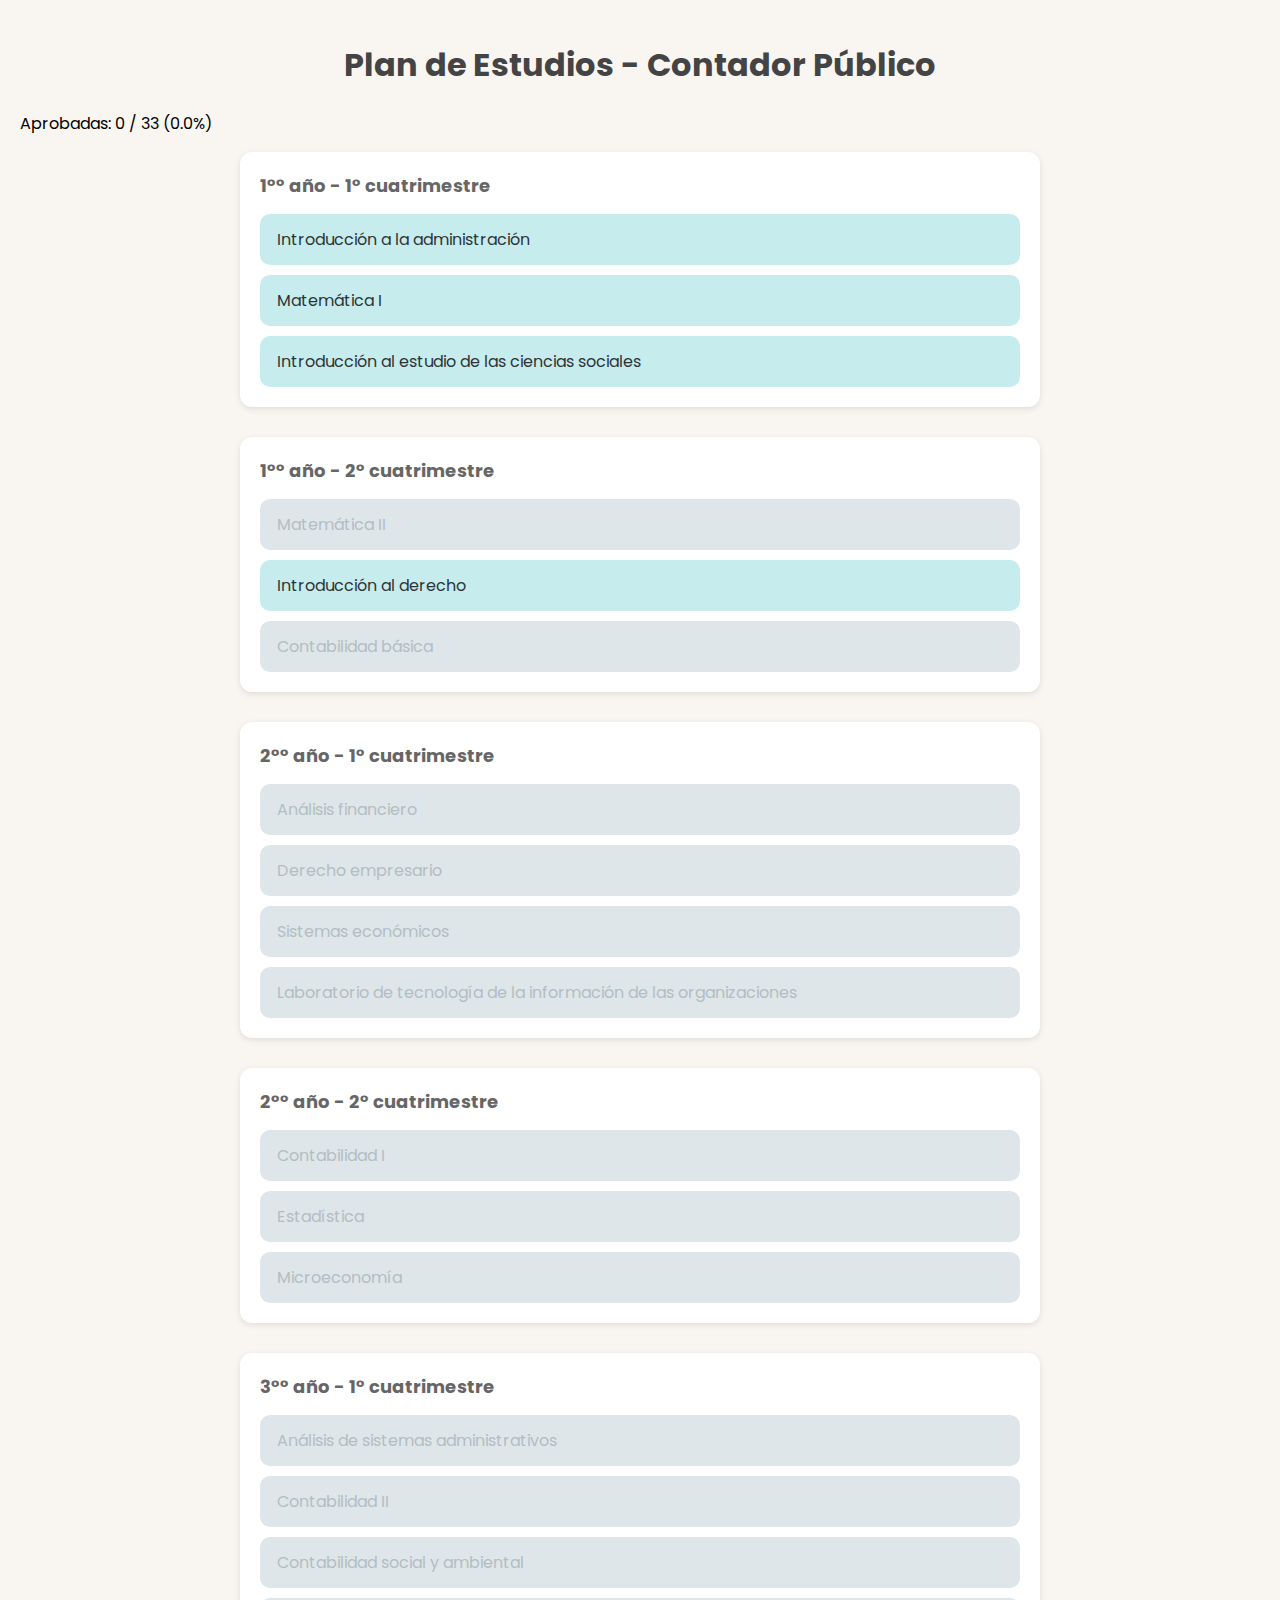
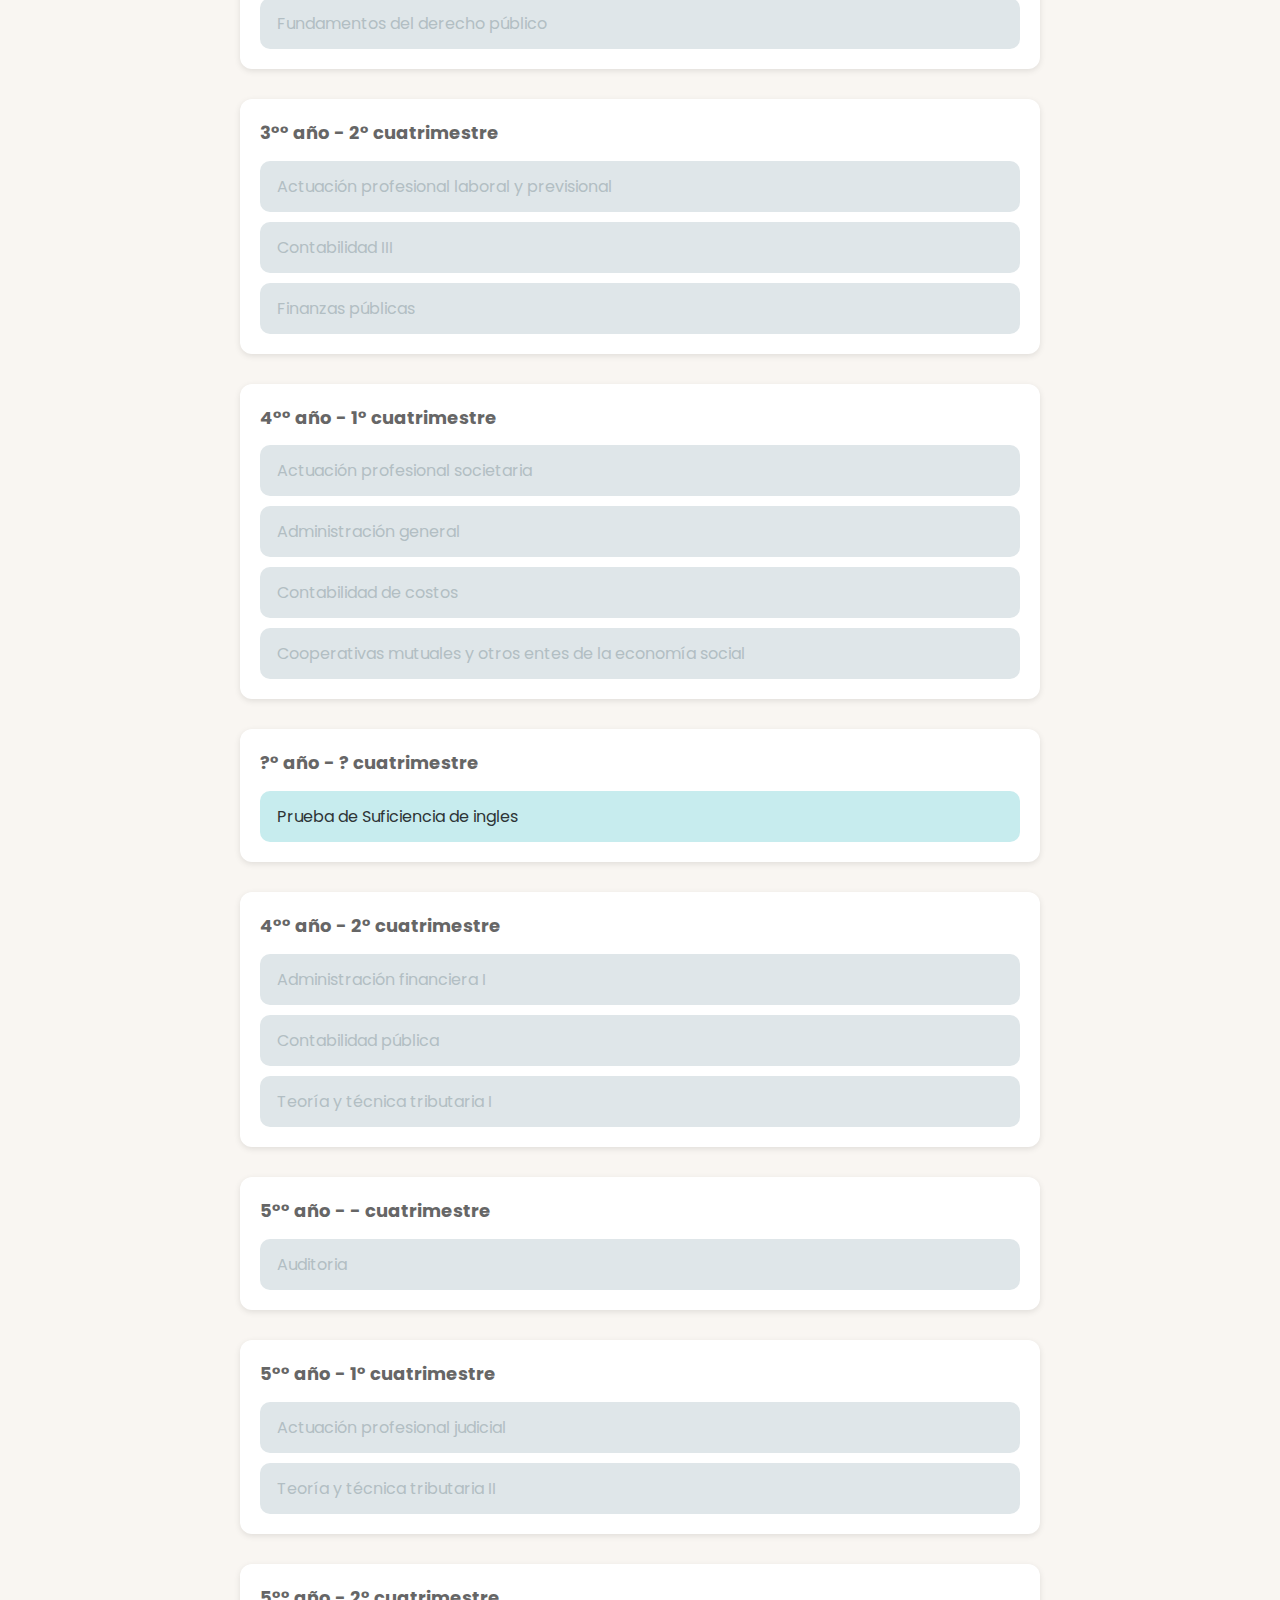
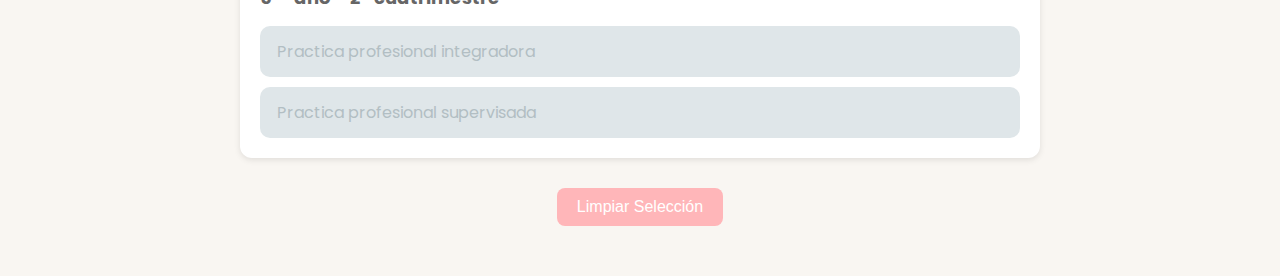
<file: Plan-de-estudios-Contador-UNS/index.html>
<!DOCTYPE html>
<html lang="es">
<head>
  <meta charset="UTF-8">
  <title>Plan de Estudios - Contador UNS</title>
  <link rel="stylesheet" href="style.css">
  <link href="https://fonts.googleapis.com/css2?family=Poppins&display=swap" rel="stylesheet">
</head>
<body>
  <h1>Plan de Estudios - Contador Público</h1>
  <div id="estadisticas">
    <p id="contador"></p>
  </div>
  <div id="contenedor"></div>
  <button onclick="limpiar()">Limpiar Selección</button>
  <script src="script.js"></script>
</body>
</html>
</file>
<file: Plan-de-estudios-Contador-UNS/style.css>
body {
  font-family: 'Poppins', sans-serif;
  background-color: #f9f6f2;
  margin: 0;
  padding: 20px;
}

h1 {
  text-align: center;
  color: #444;
}

button {
  display: block;
  margin: 30px auto;
  padding: 10px 20px;
  font-size: 16px;
  background-color: #ffb6b9;
  color: white;
  border: none;
  border-radius: 8px;
  cursor: pointer;
}

button:hover {
  background-color: #f9848f;
}

#contenedor {
  display: flex;
  flex-direction: column;
  gap: 30px;
  max-width: 800px;
  margin: auto;
}

.cuatrimestre {
  background-color: #fff;
  padding: 20px;
  border-radius: 12px;
  box-shadow: 0 2px 6px rgba(0,0,0,0.1);
}

.cuatrimestre h2 {
  margin-top: 0;
  color: #666;
  font-size: 18px;
}

.lista-materias {
  display: flex;
  flex-direction: column;
  gap: 10px;
}

.materia {
  padding: 12px 16px;
  border-radius: 10px;
  background-color: #c7ecee;
  color: #2d3436;
  cursor: pointer;
  transition: background-color 0.3s ease;
  border: 1px solid transparent;
}

.materia.bloqueada {
  background-color: #dfe6e9;
  color: #b2bec3;
  cursor: not-allowed;
}

.materia.aprobada {
  text-decoration: line-through;
  background-color: #fab1a0;
  color: #2d3436;
}
</file>
